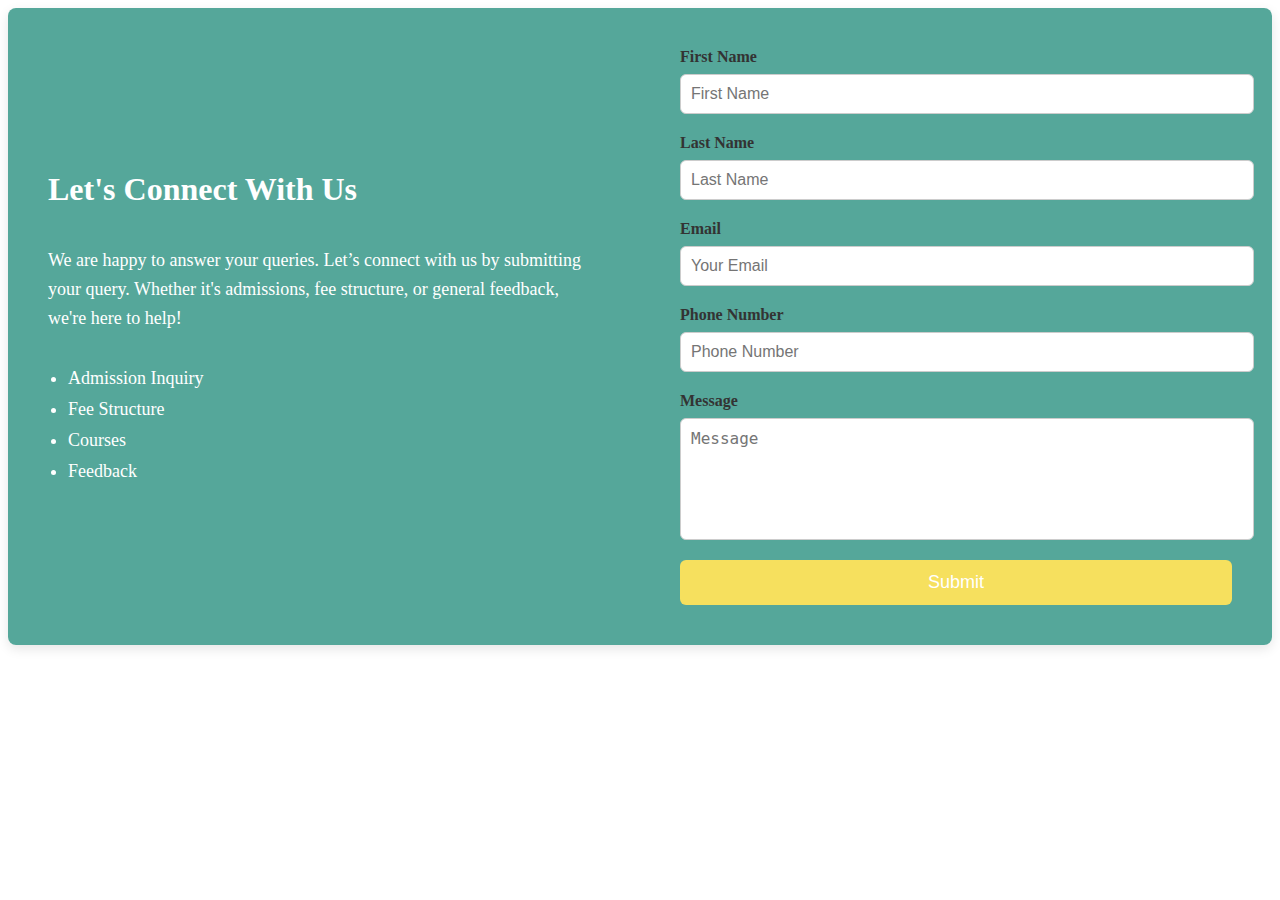
<file: test.html>
<!DOCTYPE html>
<html lang="en">

<head>
    <meta charset="UTF-8">
    <meta name="viewport" content="width=device-width, initial-scale=1.0">
    <title>Contact Form</title>
    <style>
      

       
        .container {
            width: 100%;
            
           
            border-radius: 8px;
            box-shadow: 0 4px 12px rgba(0, 0, 0, 0.1);
            display: flex;
            overflow: hidden;
        }

      
        .left-section {
            width: 50%;
            background: #55a79a;
            color: white;
            padding: 40px;
            display: flex;
            flex-direction: column;
            justify-content: center;
        }

        .left-section h2 {
            font-size: 32px;
            font-weight: bold;
            margin-bottom: 20px;
        }

        .left-section p {
            font-size: 18px;
            line-height: 1.6;
            margin-bottom: 20px;
        }

        .left-section ul {
            list-style-type: disc;
            padding-left: 20px;
        }

        .left-section ul li {
            font-size: 18px;
            margin-bottom: 10px;
        }

      
        .right-section {
            width: 50%;
            padding: 40px;
            background-color: #55a79a;
        }

        
        form {
            display: flex;
            flex-direction: column;
        }

        form label {
            font-size: 16px;
            color: #333;
            margin-bottom: 8px;
            font-weight: bold;
        }

        form input,
        form textarea {
            width: 100%;
            padding: 10px;
            border-radius: 6px;
            border: 1px solid #ccc;
            margin-bottom: 20px;
            font-size: 16px;
            transition: all 0.3s ease;
        }

        form input:focus,
        form textarea:focus {
            outline: none;
            border-color: #48bb78;
            box-shadow: 0 0 8px rgba(72, 187, 120, 0.5);
        }

        form textarea {
            resize: none;
            height: 100px;
        }

      
        button {
            padding: 12px 20px;
            background-color: #f6e05e;
            color: white;
            font-size: 18px;
            border: none;
            border-radius: 6px;
            cursor: pointer;
            transition: background-color 0.3s ease, box-shadow 0.3s ease;
        }

        button:hover {
            background-color: #d69e2e;
            box-shadow: 0 5px 15px rgba(0, 0, 0, 0.2);
        }

        
        @media (max-width: 768px) {
            .container {
                flex-direction: column;
            }

            .left-section,
            .right-section {
                width: 100%;
                padding: 20px;
            }
        }
    </style>
</head>

<body>

    <div class="container">
       
        <div class="left-section">
            <h2>Let's Connect With Us</h2>
            <p>
                We are happy to answer your queries. Let’s connect with us by submitting your query.
                Whether it's admissions, fee structure, or general feedback, we're here to help!
            </p>
            <ul>
                <li>Admission Inquiry</li>
                <li>Fee Structure</li>
                <li>Courses</li>
                <li>Feedback</li>
            </ul>
        </div>

       
        <div class="right-section">
            <form>
                <label for="first-name">First Name</label>
                <input type="text" id="first-name" placeholder="First Name">

                <label for="last-name">Last Name</label>
                <input type="text" id="last-name" placeholder="Last Name">

                <label for="email">Email</label>
                <input type="email" id="email" placeholder="Your Email">

                <label for="phone">Phone Number</label>
                <input type="text" id="phone" placeholder="Phone Number">

                <label for="message">Message</label>
                <textarea id="message" placeholder="Message"></textarea>

                <button type="submit">Submit</button>
            </form>
        </div>
    </div>

</body>

</html>
</file>
